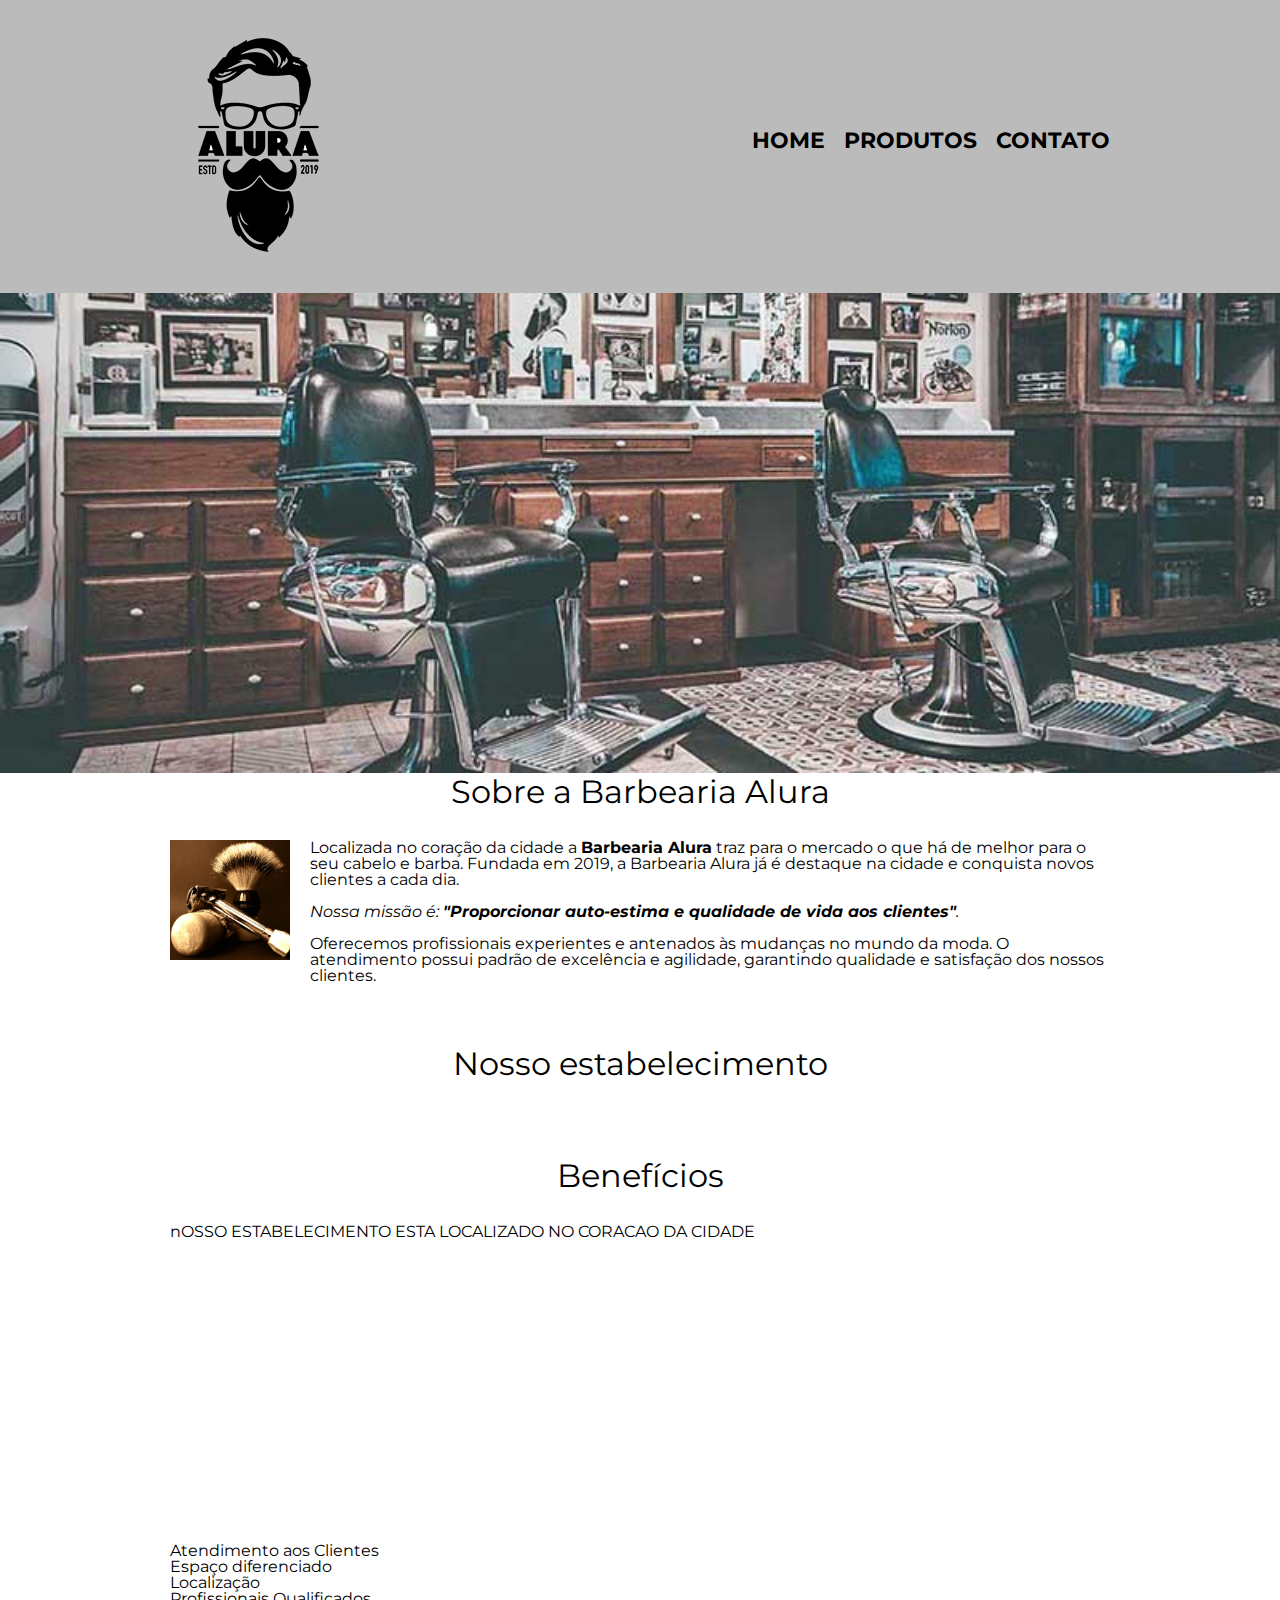
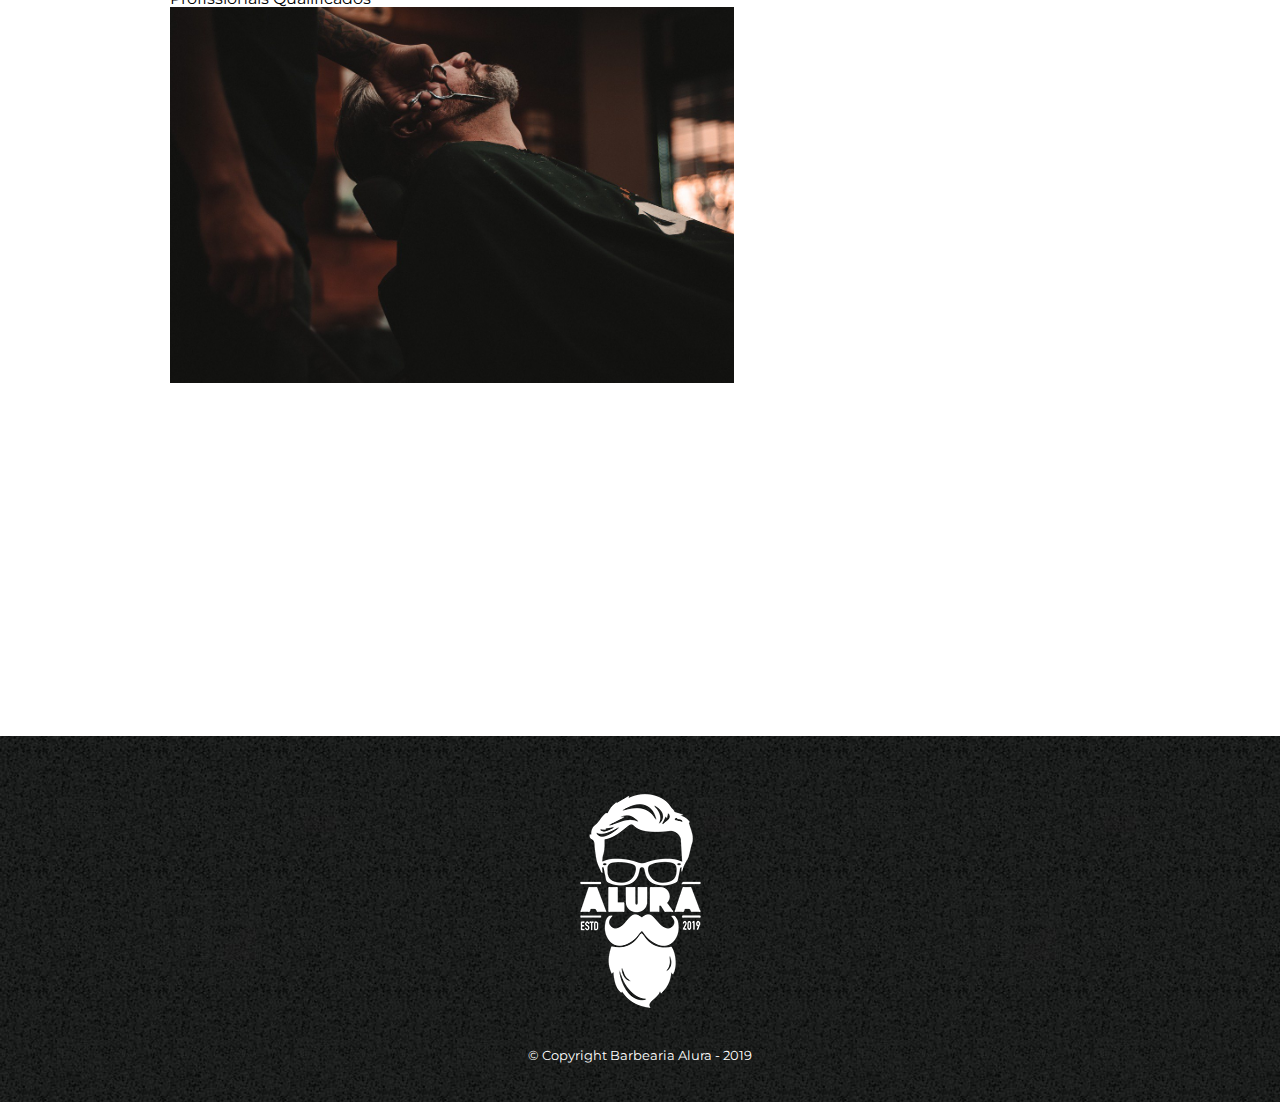
<file: index.html>
<!DOCTYPE html> 
<html lang="pt-br">
	<head>
		<meta charset="UTF-8">
		<title>BarbeariaAlura</title>
		<link rel="stylesheet" href="reset.css">
		<link rel="stylesheet" href="produtos.css">
		<link href="https://fonts.googleapis.com/css2?family=Montserrat:wght@100&display=swap" rel="stylesheet">
	</head>

	<body>
		<header>
			<div class="caixa">
			  <h1><img src="logo.png" alt="cara de barba"></h1>
	
	<nav>
		<ul>
			<li class="itens"><a href="index.html">Home</a></li>
			<li class="itens"><a href="produtos.html">Produtos</a></li>
			<li class="itens"><a href="contato.html">Contato</a></li>
		</ul>
	</nav>
	
		  </div>
		</header>
		<img class="banner" src="banner.jpg">

	<main>
		<section class="principal">
			<h2 class="titulo-principal">Sobre a Barbearia Alura</h2>
			<img class="utensilios" src="utensilios.jpg" alt="utencilios de barba">
	 
			<p>Localizada no coração da cidade a <strong>Barbearia Alura</strong> traz para o mercado o que há de melhor para o seu cabelo e barba. Fundada em 2019, a Barbearia Alura já é destaque na cidade e conquista novos clientes a cada dia.</p>

			<p id="missao"><em>Nossa missão é: <strong>"Proporcionar auto-estima e qualidade de vida aos clientes"</strong>.</em></p>

			<p>Oferecemos profissionais experientes e antenados às mudanças no mundo da moda. O atendimento possui padrão de excelência e agilidade, garantindo qualidade e satisfação dos nossos clientes.</p>
			
		</section>

		<section class="mapa">
			<h3 class="titulo-principal">Nosso estabelecimento</h3>


		</section>

		<section class="beneficios">
			<h3 class="titulo-principal">Benefícios</h3>
			<p>nOSSO ESTABELECIMENTO ESTA LOCALIZADO NO CORACAO DA CIDADE</p>
			<iframe src="https://www.google.com/maps/embed?pb=!1m18!1m12!1m3!1d117243.1493064783!2d-51.248163922931276!3d-23.321258008962765!2m3!1f0!2f0!3f0!3m2!1i1024!2i768!4f13.1!3m3!1m2!1s0x94eb44a85ba19b79%3A0x8823647f6ae6c744!2sBlue%20Tree%20Premium%20Londrina!5e0!3m2!1spt-BR!2sbr!4v1690985985396!5m2!1spt-BR!2sbr" width="100%" height="300" style="border:0;" allowfullscreen="" loading="lazy" referrerpolicy="no-referrer-when-downgrade"></iframe>

			<ul>
				<li class="itens">Atendimento aos Clientes</li>
				<li class="itens">Espaço diferenciado</li>
				<li class="itens">Localização</li>
				<li class="itens">Profissionais Qualificados</li>
			</ul>

			<img src="beneficios.jpg" class="imagembeneficios">
			<div class="video">
			<iframe width="560" height="315" src="https://www.youtube.com/embed/w94KkPxGAVY" title="YouTube video player" frameborder="0" allow="accelerometer; autoplay; clipboard-write; encrypted-media; gyroscope; picture-in-picture; web-share" allowfullscreen></iframe>
	        </div>
		
		</section>
	</main>
		
		<footer>
			<img src="logo-branco.png">
			<p class="copyright">&copy; Copyright Barbearia Alura - 2019</p>
		</footer>
	</body>
</html>
</file>
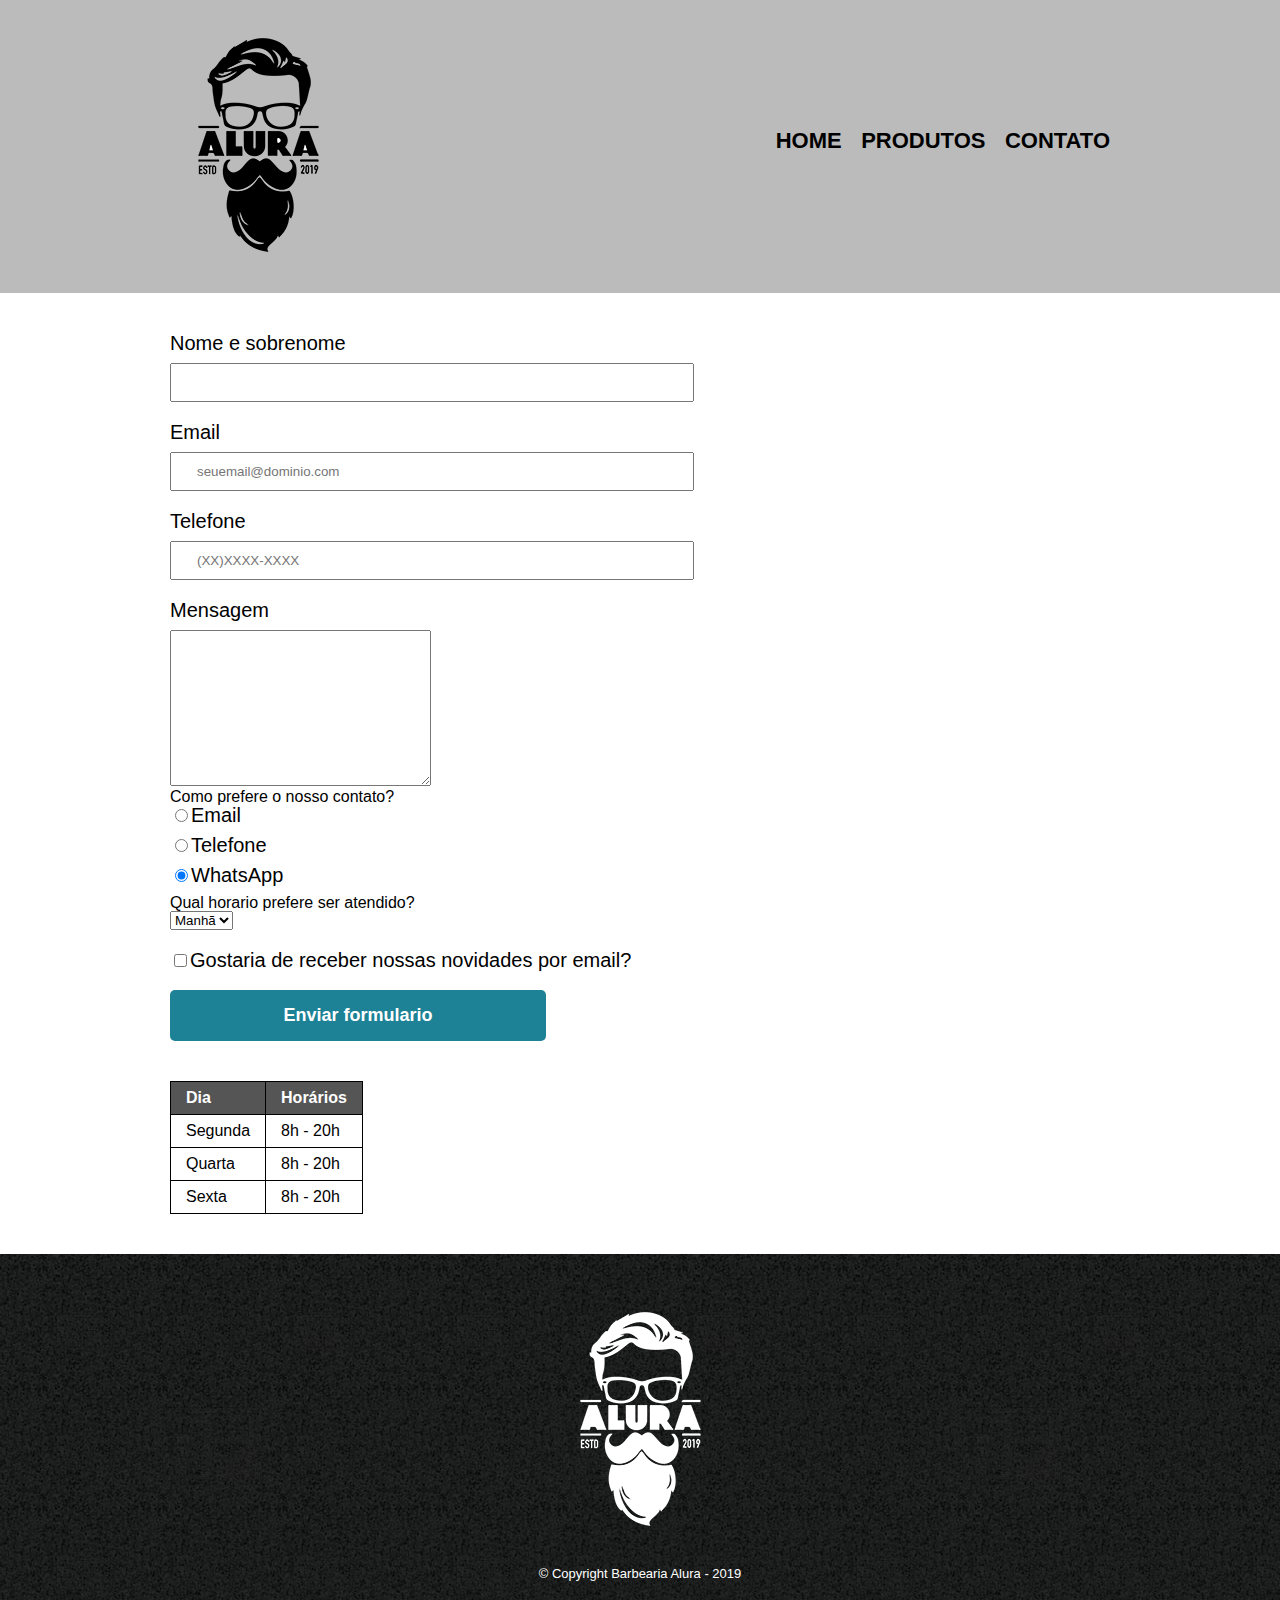
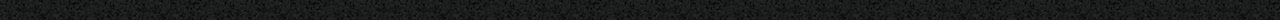
<file: contato.html>
<!DOCTYPE html>
<html>

<head>
    <meta charset="UTF-8">
    <title>Contato - Barbearia Alura</title>

    <link rel="stylesheet" href="reset.css">
    <link rel="stylesheet" href="produtos.css">
</head>

<body>
    <header>
        <div class="caixa">
          <h1><img src="logo.png" alt="cara de barba"></h1>

<nav>
    <ul>
        <li class="itens"><a href="index.html">Home</a></li>
        <li class="itens"><a href="produtos.html">Produtos</a></li>
        <li class="itens"><a href="contato.html">Contato</a></li>
    </ul>
</nav>

      </div>
    </header>
 
<main>
    <form action="">
         <label for="nomesobrenome">Nome e sobrenome</label>
         <input type="text" id="nomesobrenome" class="input-padrao" required>

         <label for="email">Email</label>
         <input type="text" id="email" class="input-padrao" required placeholder="seuemail@dominio.com">

         <label for="telefone">Telefone</label>
         <input type="text" id="telefone" class="input-padrao" required placeholder="(XX)XXXX-XXXX">

         <label for="mensagem"> Mensagem </label>
         <textarea name="" id="mensagem" cols="30" rows="10"></textarea>

    <div>
        <fieldset>
             <legend>Como prefere o nosso contato?</legend>

             <label for="radio-email"><input type="radio" name="contato" value="email" id="radio-email">Email</label>
                    
             <label for="radio-telefone"><input type="radio" name="contato" value="telefone" id="radio-telefone">Telefone</label>
                    
             <label for="radio-whatsapp"><input type="radio" name="contato" value="whatsapp" id="radio-whatsapp" checked>WhatsApp</label>
        </fieldset>

        <fieldset>  
             <legend>Qual horario prefere ser atendido?</legend>
                    <select name="" id="">
                        <option value="">Manhã</option>
                        <option value="">Tarde</option>
                        <option value="">Noite</option>
                    </select>
        </fieldset>   

             <label class="checkbox"><input type="checkbox">Gostaria de receber nossas novidades por email?</label>
    </div>

         <input type="submit" value="Enviar formulario" class="enviar">

    </form>
    <table>

    <thead>
        <tr>
            <td>Dia</td>
            <td>Horários</td>
        </tr>
    </thead>

    <tbody>
        <tr>
            <td>Segunda</td>
            <td>8h - 20h</td>
        </tr>

        <tr>
            <td>Quarta</td>
            <td>8h - 20h</td>
        </tr>

        <tr>
            <td>Sexta</td>
            <td>8h - 20h</td>
        </tr>
    </tbody>

    </table>
</main>

    <footer>
        <img src="logo-branco.png">
        <p class="copyright">&copy; Copyright Barbearia Alura - 2019</p>
    </footer>
</body>

</html>
</file>
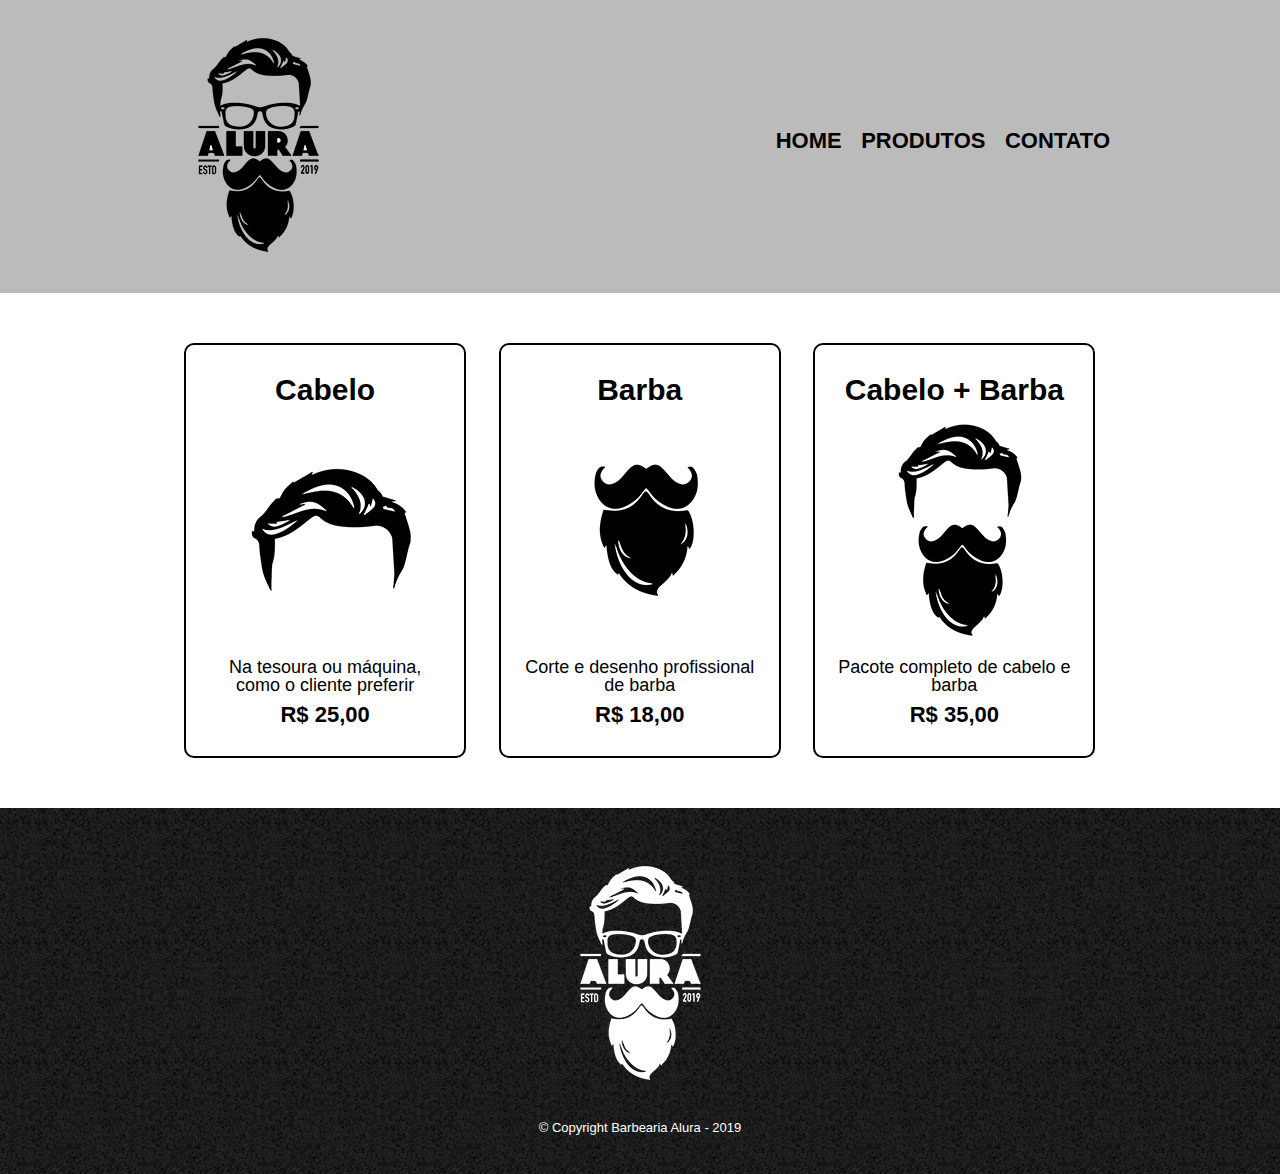
<file: produtos.html>
<!DOCTYPE html>
<html>
	<head>
		<meta charset="UTF-8">
		<title>Produtos - Barbearia Alura</title>

		<link rel="stylesheet" href="reset.css">
		<link rel="stylesheet" href="produtos.css">
	</head>
	<body>
		<header>
			<div class="caixa">
				<h1><img src="logo.png"></h1>

				<nav>
					<ul>
						<li><a href="index.html">Home</a></li>
						<li><a href="produtos.html">Produtos</a></li>
						<li><a href="contato.html">Contato</a></li>
					</ul>
				</nav>
			</div>
		</header>

		<main>
			<ul class="produtos">
				<li>
					<h2>Cabelo</h2>
					<img src="cabelo.jpg">
					<p class="produto-descricao">Na tesoura ou máquina, como o cliente preferir</p>
					<p class="produto-preco">R$ 25,00</p>
				</li>
				<li>
					<h2>Barba</h2>
					<img src="barba.jpg">
					<p class="produto-descricao">Corte e desenho profissional de barba</p>
					<p class="produto-preco">R$ 18,00</p>
				</li>
				<li>
					<h2>Cabelo + Barba</h2>
					<img src="cabelo+barba.jpg">
					<p class="produto-descricao">Pacote completo de cabelo e barba</p>
					<p class="produto-preco">R$ 35,00</p>
				</li>
			</ul>
		</main>

		<footer>
			<img src="logo-branco.png">
			<p class="copyright">&copy; Copyright Barbearia Alura - 2019</p>
		</footer>
	</body>
</html>
</file>
<file: produtos.css>
body {

font-family: 'Montserrat', sans-serif;

}

header {
	background: #BBBBBB;
	padding: 20px 0;
}

.caixa {
	position: relative;
	width: 940px;
	margin: 0 auto;
}

nav {
	position: absolute;
	top: 110px;
	right: 0;
}

nav li {
	display: inline;
	margin: 0 0 0 15px;
}

nav a {
	text-transform: uppercase;
	color: #000000;
	font-weight: bold;
	font-size: 22px;
	text-decoration: none;
}

nav a:hover {
	color: #C78C19;
	text-decoration: underline;
}

.produtos {
	width: 940px;
	margin: 0 auto;
	padding: 50px 0;
}

.produtos li {
	display: inline-block;
	text-align: center;
	width: 30%;
	vertical-align: top;
	margin: 0 1.5%;
	padding: 30px 20px;
	box-sizing: border-box;
	border: 2px solid #000000;
	border-radius: 10px;
}

.produtos li:hover {
	border-color: #C78C19;
}

.produtos li:active {
	border-color: #088C19;	
}

.produtos li:hover h2 {
	font-size: 34px;
}

.produtos h2 {
	font-size: 30px;
	font-weight: bold;
}

.produto-descricao {
	font-size: 18px;
}

.produto-preco {
	font-size: 22px;
	font-weight: bold;
	margin-top: 10px;

}

.mapa{

  padding: 3em 0;

}

.mapa p{

  margin: 0 0 2em;

}

.video{
	width: 560px;
	margin: 1em auto;
}

footer {
	text-align: center;
	background: url("bg.jpg");
	padding: 40px 0;
}

.copyright {
	color: #FFFFFF;
	font-size: 13px;
	margin: 20px 0 0;
}
main{
	width: 940px;
	margin: 0 auto;
}
form{
	margin: 40px 0;
}
form label, form p{
	display: block;
	font-size: 20px;
	margin: 0 0 10px;
}
.input-padrao{
	display: block;
	margin: 0 0 20px;
	padding: 10px 25px;
	width: 50%;

}
.checkbox{
	margin: 20px 0;
}

.enviar{
    width: 40%;
    padding: 15px 0;
    background: rgb(30, 130, 150);
    color: white;
    font-weight: bold;
    font-size: 18px;
    border: none;
    border-radius: 5px;
    transition: 1s all;
    cursor: pointer;
}

.enviar:hover{
    background: rgb(23, 95, 109);
	transform: scale(1.2);
	/*transform: rotate(70deg);*/
}

table{
	margin: 20px 0 40px;
}

thead{
	background: #555555;
	color: white;
	font-weight: bold;
}

td{
	border: 1px solid #000000;
	padding: 8px 15px;
}

.banner{
	width: 100%;
}

.titulo-principal{
	text-align: center;
	font-size: 2em;
	margin: 0 0 1em;
	clear: left;
}

.principal p{
	margin: 0 0 1em;
}

.principal strong{
	font-weight: bold;
}

.principal em{
	font-style: italic;
}

.imagembeneficios{
	width: 60%;
}

.utensilios{

  width: 120px;
  float: left;
  margin: 0 20px 20px 0;

}
</file>
